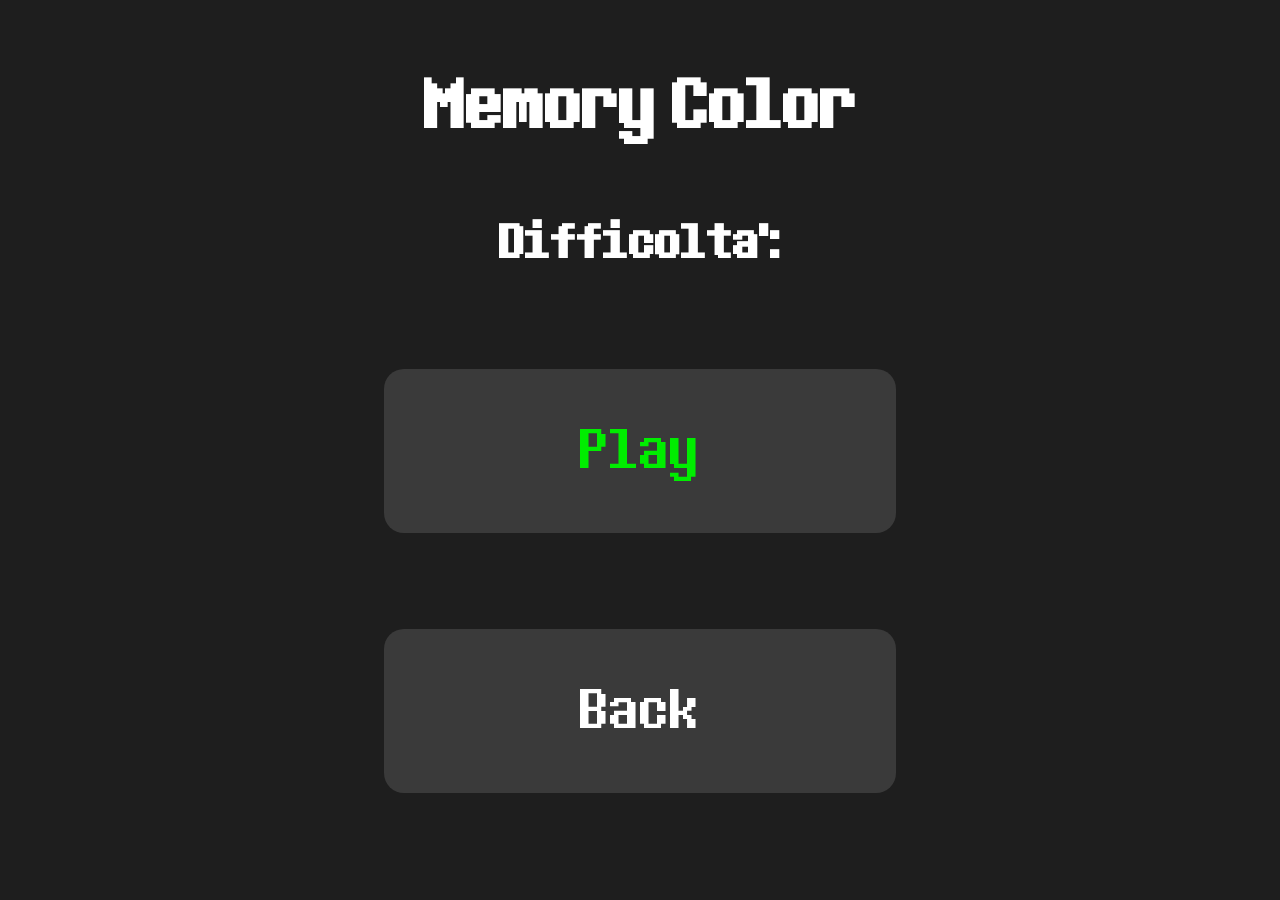
<file: game.html>
<!DOCTYPE html>
<html lang="it">
<head>
    <meta charset="UTF-8">
    <meta name="viewport" content="width=device-width, initial-scale=1.0">
    <title>Game - Memory color</title>
    <link rel="stylesheet" href="styles.css">
    <style>
        #play-retry{
            color: rgb(0, 237, 0);
        }

        .bottoni{
            width: 40%;
            padding: 48px 0;
            background-color: rgb(58, 58, 58);
            text-align: center;
            border-radius: 20px;
            font-size: clamp(2rem, 4vw, 4rem);
            margin: 7.5% auto;
            cursor: pointer;
            transition: all ease 0.2s;
        }

        .facile{
            color: greenyellow;
        }

        .medio{
            color: yellow;
        }

        .difficile{
            color: red;
        }

        .impossibile{
            color: rgb(255, 0, 255);
        }

        .dio{
            color: rgb(0, 0, 0);
        }

        .bottoni:hover{
            transform: scale(1.25);
        }

        #container-colori{
            margin: 100px 0;
        }
        
        .container-colori-facile, .container-colori-medio, .container-colori-difficile, .container-colori-difficile-p{
            gap: 30px;
        }

        .container-colori-facile{
            grid-template-columns: repeat(2,1fr);
        }

        .container-colori-medio{
            grid-template-columns: repeat(3,1fr);
        }
        
        .container-colori-difficile-p, #container-colori-utente{
            grid-template-columns: repeat(4,1fr);
        }

        .colore{
            cursor: pointer;
            height: 70px;
            width: 70px;
            padding: 40px;
            border: solid 2px black;
            border-radius: 999px;
            text-align: center;
            font-size: clamp(2rem,4vw,60px);
            margin: auto;
        }

        .bianco{
            background-color: white;
            color: black;
        }

        .rosa{
            background-color: pink;
        }

        .rosso{
            background-color: red;
        }

        .arancione{
            background-color: orange;
        }

        .giallo{
            background-color: yellow;
            color: black;
        }

        .verde{
            background-color: green;
        }

        .azzurro{
            background-color: lightblue;
        }

        .blu{
            background-color: blue;
        }

        .viola{
            background-color: purple;
        }

        .nero{
            background-color: black;
            color: white;
        }

        .colors-notHidden{
            display: grid;
        }

        .hidden{
            display: none;
        }

        div{
            color:white;
        }

        #difficolta{
            margin-bottom: 75px;
        }

        .user-colors{
            margin-top: 40px;
        }

        .perso{
            color: red;
        }

        .vinto{
            color: greenyellow;
        }

        #warningMessage{
            font-size: clamp(3rem, 4vw, 5rem);
        }

        #diff{
            font-size: clamp(2.7rem, 3.5vw, 4.5rem);
        }

        @media (max-width: 700px) {
            #warningMessage{
                font-size: 30px;
            }

            #diff{
                font-size: 30px;
            }

            .bottoni{
                font-size: 30px;
                padding: 24px 0
            }

            .colore{
                height: 35px;
                width: 35px;
                padding: 20px;
                font-size: 30px;
            }
        }
    </style>
</head>
<body>
    <header>
        <h1 id="title-game" class="undertale">Memory Color</h1>
        <h1 id="diff" class="undertale">Difficolta': <span id="difficolta"></span></h1>
        <h1 id="partita_VS" class="undertale"></h1>
        <h2 id="warningMessage" class="undertale hidden">MEMORIZZA I COLORI!</h2>
        <h2 id="timer" class="undertale hidden"></h2>
        <h2 id="score" class="undertale hidden"></h2>
    </header>
    <main>
        <div id="play-retry" class="undertale bottoni">Play</div>
        <div id="container-colori" class="hidden"></div>
        <div id="container-colori-utente" class="hidden">
            <div class="user-colors colore bianco"></div>
            <div class="user-colors colore rosa"></div>
            <div class="user-colors colore rosso"></div>
            <div class="user-colors colore arancione"></div>
            <div class="user-colors colore giallo"></div>
            <div class="user-colors colore verde"></div>
            <div class="user-colors colore azzurro"></div>
            <div class="user-colors colore blu"></div>
            <div class="user-colors colore viola"></div>
            <div class="user-colors colore nero"></div>
        </div>
        <div id="back" class="undertale bottoni">Back</div>
    </main>
    <script src="game.js"></script>
</body>
</html>
</file>
<file: styles.css>
@font-face{
    font-family: "UndertaleFont";
    src: url("font/determination.ttf") format("truetype");
    font-style: normal;
    font-weight: normal;
}

body, header, #elenco-difficolta{
    margin: auto;
}

#elenco-difficolta{
    width: clamp(100px,50vw,500px);
    aspect-ratio: 2/3;
    max-height: 1000px;
}

a{
    text-decoration: none;
    color: white;
}

body {
    background-color: rgb(30, 30, 30);
    width: 100%;
}

header{
    width: 50%;
}

#title-game{
    text-align: center;
    margin: 100px;
    font-size: clamp(3rem,5vw ,5rem);
    margin: min(10%,2em) auto;
}

.undertale{
    font-family: 'UndertaleFont';
    color: white;
    text-align: center;
}
</file>
